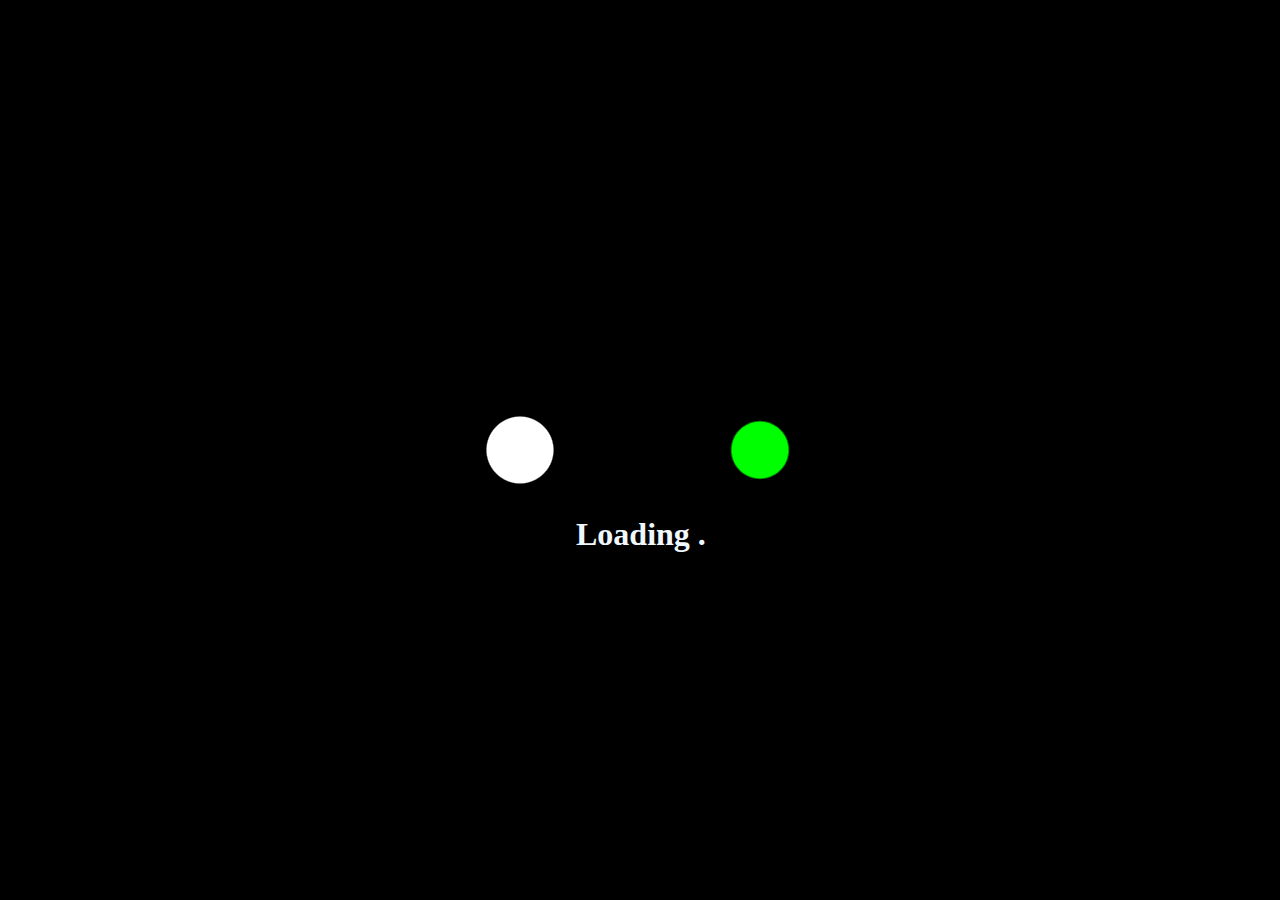
<file: index.html>
<!DOCTYPE html>
<html>
  <!--Author: Krishna Adhikari
        Github: github.com/krishna-adk
        Facebook: facebook.com/forkhaki
    -->
  <head>
    <title>Welcome To Akbar's Site</title>
    <meta name="viewport" content="width=device-width, initial-scale=1" />
    <link rel="shortcut icon" href="images/Iconslogo/rsz_logo_1-150x150.png" />

    <style>
      html,body{
          background:#000;
          margin:0;
      }
      .centered{
          width:400px;
          height:400px;
          position:absolute;
          top:50%;
          left:50%;
          transform:translate(-50%,-50%);
          background:#000;
          filter: blur(10px) contrast(20);
      }
      .circle-1,.circle-2{
          width:70px;
          height:70px;
          position:absolute;
          background:#fff;
          border-radius:50%;
          top:50%;left:50%;
          transform:translate(-50%,-50%);
      }

      /*
      The below code will animate the circle balls using css animation
      */
      .circle-1{
          left:20%;
          animation:osc-l 1.5s ease-in infinite;
          background-color: #fff;
      }
      .circle-2{
          left:80%;
          animation:osc-r 1.5s ease-in infinite;
          background: #2b2;
      }
      @keyframes osc-l{
          0%{left:20%;}
          50%{left:50%;}
          100%{left:20%;}
      }
      @keyframes osc-r{
          0%{left:80%;}
          50%{left:50%;}
          100%{left:80%;}
      }

      .text h1{
          color: aliceblue;
          top: 55%;
          position: absolute;
          left: 45%;
          font-weight: bold;
      }
      .text h1:after{
          content: ".";
          position: absolute;
          animation: caret infinite;
          animation-duration: 1.5s;
          animation-timing-function: steps(20, end);
      }


      @keyframes caret {
          0%, 100% {
            opacity: 0;
          }
          50% {
            opacity: 1;
          }
        }
    </style>
  </head>
  <body>
    <div class="centered">
      <div class="circle-1"></div>
      <div class="circle-2"></div>
    </div>
    <div class="text"><h1>Loading&nbsp;</h1></div>
    <script>
      //The below script changes the page to home after 2.3s using timeout function.
      setTimeout(function () {
        window.location.href = "home.html";
      }, 2300);
    </script>
  </body>
</html>
</file>
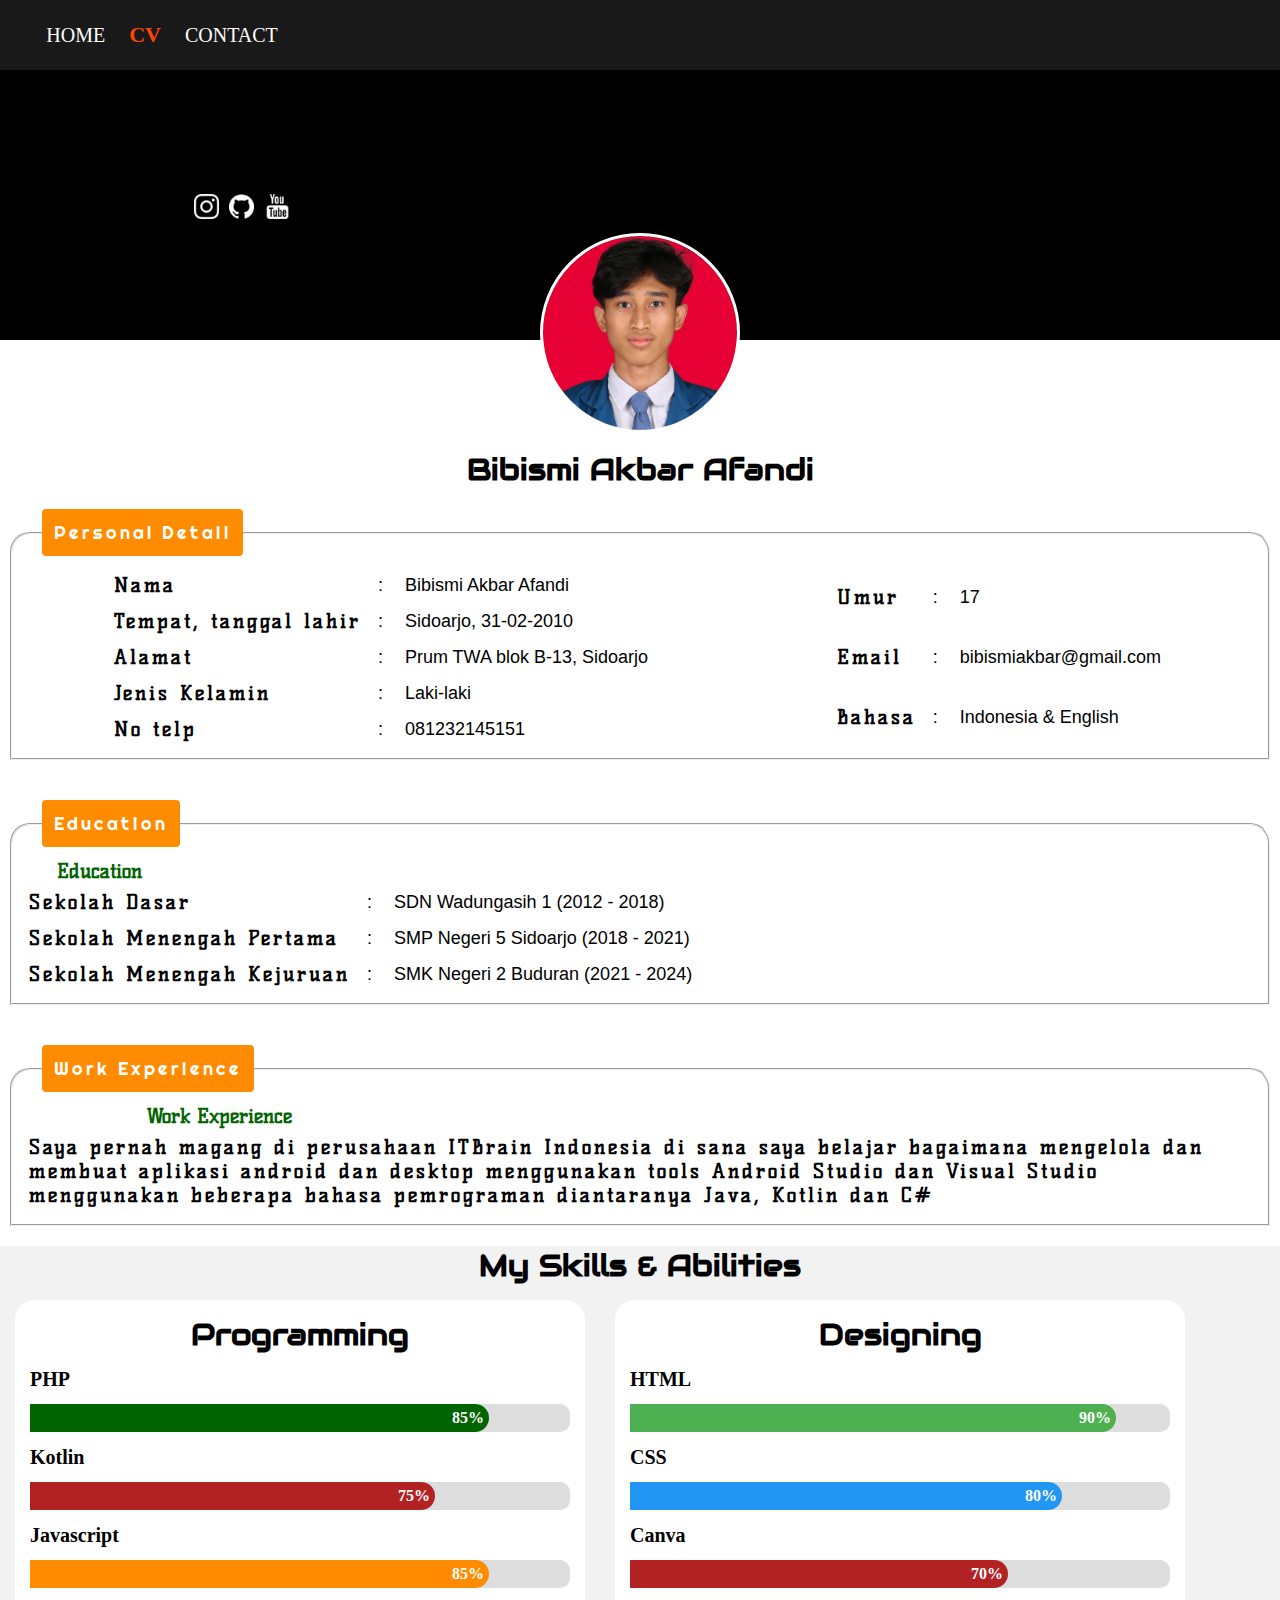
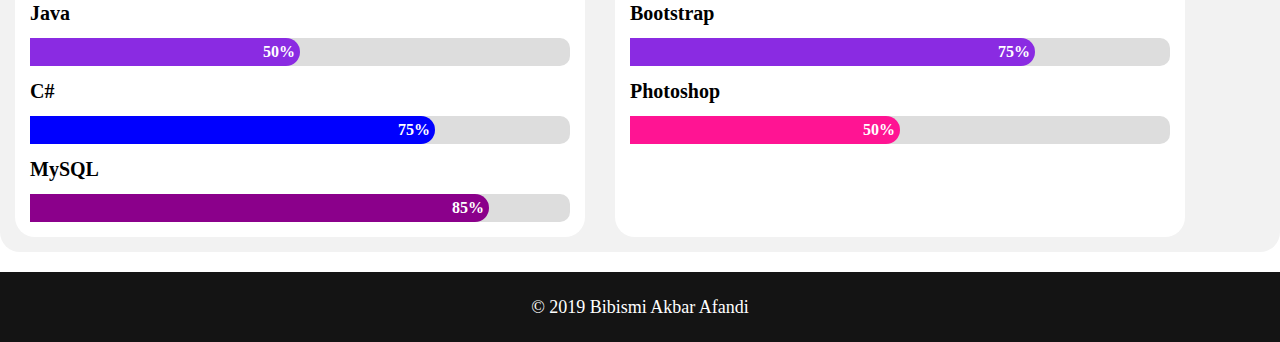
<file: resume.html>
<!DOCTYPE html>
<!--
    Author: Krishna Adhikari
    github: github.com/krishna-adk
-->
<html>
    <head>
       <meta name="viewport" content="width=device-width, initial-scale=1">
       <link rel="shortcut icon" href="images/Iconslogo/rsz_logo_1-150x150.png" />
        <link href="css/resume.css" type="text/css" rel="stylesheet">
        <link href="css/style.css" rel="stylesheet" type="text/css">
        <link href="https://fonts.googleapis.com/css?family=Audiowide|Baloo+Tamma|Kelly+Slab|Neucha|Righteous&display=swap" rel="stylesheet">
    <style>
        .toggle{
            height: 0px;
        }
        @media only screen and (max-width: 800px){
            .toggle{
                height: 50px;
            }
        }
    </style>
    </head>
    <body>
        <div class="toggle">
            <span style="font-size:40px;cursor:pointer;margin-left: 10px;" onclick="openNav()" id="open">&#9776; </span>
        </div>
       <div id="myNav" class="navbar" style="background-color: rgba(0,0,0,0.9);">
          <a href="javascript:void(0)" class="closebtn" onclick="closeNav()" id="close">&times;</a>
          <div class="navbar-content">
            <a href="home.html">Home</a>
            <a href="resume.html" id="active">CV</a>
            <a href="contact.html">Contact</a>
          </div>
        </div>
        <div class="top-part">
            <div class="back-part">
            <div class="social-icons">
               
               <a href="https://www.instagram.com/akbarafndyy?igsh=MWFkY3Y1bXJiNjRkOQ==" target="_blank"><img src="images/Iconslogo/instagram-32.png"></a>
               
               <a href="https://github.com/Akbar27-05" target="_blank"><img src="images/Iconslogo/github-32.png"></a>
               
               <a href="" target="_blank"><img src="images/Iconslogo/youtube-32.png"></a>
            </div>
        </div>
        <div class="per-img"></div>
        </div>
        <div class="main-part">
            <h2>Bibismi Akbar Afandi</h2>
            <div class="cv-area">
               <div class="fieldset-cover">
                   <fieldset>
                  <legend>Personal Detail</legend>
                   <div class="per-detail">
                   <table class="tb-left">
                       <tr>
                           <th>Nama </th>
                           <td> : </td>
                           <td>Bibismi Akbar Afandi</td>
                       </tr>
                       <tr>
                           <th>Tempat, tanggal lahir </th>
                           <td> : </td>
                           <td>Sidoarjo, 31-02-2010</td>
                           
                       </tr>
                       <tr>
                           <th>Alamat </th>
                           <td> : </td>
                           <td>Prum TWA blok B-13, Sidoarjo</td>
                           
                       </tr>
                       <tr>
                           <th>Jenis Kelamin </th>
                           <td> : </td>
                           <td>Laki-laki</td>
                           
                       </tr>
                       <tr>
                           <th>No telp</th>
                           <td> : </td>
                           <td>081232145151</td>
                           
                       </tr>
                   </table>
                   <table class="tb-right">
                       <tr>
                           <th> Umur </th>
                           <td> : </td>
                           <td>17</td>
                       </tr>
                       <tr>
                           <th> Email </th>
                           <td> : </td>
                           <td>bibismiakbar@gmail.com</td>
                       </tr>
                       <tr>
                           <th> Bahasa </th>
                           <td> : </td>
                           <td>Indonesia & English</td>
                       </tr>
                   </table>
               </div>
               </fieldset>
               </div>
               <div class="fieldset-cover">
                   <fieldset>
                   <legend>Education</legend>
                   <div class="edu-detail">
                       <table>
                          <caption>Education</caption>
                           <tr>
                               <th>Sekolah Dasar</th>
                               <td>:</td>
                               <td>SDN Wadungasih 1 (2012 - 2018)</td>
                           </tr>
                           <tr>
                               <th>Sekolah Menengah Pertama</th>
                               <td>:</td>
                               <td>SMP Negeri 5 Sidoarjo (2018 - 2021)</td>
                           </tr>
                           <tr>
                               <th>Sekolah Menengah Kejuruan</th>
                               <td>:</td>
                               <td>SMK Negeri 2 Buduran (2021 - 2024)</td>
                           </tr>
                       </table>
                   </div>
               </fieldset>
               </div>
               <div class="fieldset-cover">
                   <fieldset>
                   <legend>Work Experience</legend>
                   <div class="work-detail">
                       <table class="tbl-work">
                          <caption>Work Experience</caption>
                           <tr>
                               <th>Saya pernah magang di perusahaan ITBrain Indonesia di sana saya belajar bagaimana mengelola dan membuat aplikasi android dan desktop menggunakan tools Android Studio dan Visual Studio menggunakan beberapa bahasa pemrograman diantaranya Java, Kotlin dan C#</th>
                           </tr>
                       </table>
                   </div>
               </fieldset>
               </div>
                <div class="skill-section" id="skill-section">
                   <h2>My Skills & Abilities</h2>
                    <div class="skill-part">
                    <div class="prgm-skill">
                    <h2>Programming</h2>
                        <p>PHP</p>
                        <div class="container-skill">
                          <div class="skills java">85%</div>
                        </div>
                        <p>Kotlin</p>
                        <div class="container-skill">
                          <div class="skills dart">75%</div>
                        </div>
                        <p>Javascript</p>
                        <div class="container-skill">
                          <div class="skills js">85%</div>
                        </div>
                        <p>Java</p>
                        <div class="container-skill">
                          <div class="skills php">50%</div>
                        </div>
                        <p>C#</p>
                        <div class="container-skill">
                          <div class="skills c">75%</div>
                        </div>
                        <p>MySQL</p>
                        <div class="container-skill">
                          <div class="skills sql">85%</div>
                        </div>
                    </div>
                    
                    <div class="design-skill">
                       <h2>Designing</h2>
                        <p>HTML</p>
                        <div class="container-skill">
                          <div class="skills html">90%</div>
                        </div>
                        
                        <p>CSS</p>
                        <div class="container-skill">
                          <div class="skills css">80%</div>
                        </div>
                        <p>Canva</p>
                        <div class="container-skill">
                          <div class="skills bootstrap">70%</div>
                        </div>
                        <p>Bootstrap</p>
                        <div class="container-skill">
                          <div class="skills photoshop">75%</div>
                        </div>
                        <p>Photoshop</p>
                        <div class="container-skill">
                          <div class="skills prepro">50%</div>
                        </div>
                    </div>
                </div>
                </div> 
            </div>
        </div>
        <!--Copyright Information-->
        <div class="copyright">
            <p>&copy; 2019 <a href="https://github.com/Akbar27-05">Bibismi Akbar Afandi</a></p>
        </div>
        <script>
            function confirmDownload(){
                alert("Download is preparing & will begin shortly...");
            }
        </script>
        <script src="js/main.js" type="text/javascript"></script>
    </body>
</html>
</file>
<file: css/resume.css>
*{
    margin: 0;
    padding: 0;
    box-sizing: border-box;
}
.back-part{
    height: 30vh;
    width: 100%;
    display: flex;
    position: relative;
    background-color: #000000;
}
.social-icons{
    position: absolute;
    font-size: 25px;
    top: 45%;
    left: 15%;
}
.social-icons img{
    width: 25px;
    height: 25px;
    margin: 2px;
}
.sign img{
    position: absolute;
    height: 120px;
    left: 50%;
    top: 10px;
    transform: translate(-50%);
}
#dwn-icon{
    padding-left: 10px;
}
.btn-dwn{
    position: absolute;
    right: 10%;
    top: 45%;
    background-color: darkorange;
    border: none;
    border-radius: 5px;
    transition: 1s;
    padding: 10px;
    color: aliceblue;
    font-weight: bold;
    font-size: 20px;
}
.btn-dwn:hover{
    cursor: pointer;
    color: darkorange;
    background: none;
    border: 1px solid darkorange;
}

.per-img{
    position: absolute;
    width: 200px;
    height: 200px;
    background-image: url(../images/WhatsApp\ Image\ 2024-03-05\ at\ 14.09.20_ab03f387-modified.png);
    background-size: cover;
    background-position: center;
    top: 37%;
    left: 50%;
    border: 3px #fff;
    border-style: solid;
    border-radius: 50%;
    transform: translate(-50%, -50%);
}
.main-part{
    margin-top: 110px;
}
.main-part h2{
    text-align: center;
    font-size: 30px;
    font-family: 'audiowide', cursive;;
}
fieldset{
    width: 100%;
    margin:auto;
    margin-top: 10px;
    margin-bottom: 10px;
    max-width: 1300px;
    border-top-left-radius: 20px;
    border-top-right-radius: 20px;
}
.fieldset-cover{
    padding: 10px;
}
legend{
    font-size: 18px;
    margin-left: 30px;
    padding: 10px;
    letter-spacing: 3px;
    border: 2px solid darkorange;
    color: white;
    background-color: darkorange;
    font-family: 'Righteous', monospace;
    border-radius: 4px;
}
.per-detail, .work-detail{
    display: flex;
    justify-content: space-around;
    flex-flow: wrap;
    margin: 10px;
}
.edu-detail{
    display: flex;
    margin: 10px;
    justify-content: space-between;
}
.per-detail .edu-detail .work-detail, th{
    text-align:left;
    padding: 5px;
    font-size: 20px;
    font-family: 'Kelly Slab';
    letter-spacing: 3px;
}
.per-detail .edu-detail .work-detail, td{
    font-size: 18px;
    padding: 5px;
    padding-left: 10px;
    padding-right: 10px;
    font-family: 'Baloo Tamma', sans-serif;
}
caption{
    font-size: 20px;
    float: left;
    margin-left: 10%;
    font-family: 'kelly slab', monospace;
    font-weight: bold;
    color:darkgreen;
}
.skill-section{
    margin: auto;
    border-bottom-left-radius: 20px;
    border-bottom-right-radius: 20px;
    background-color: #f2f2f2;
    max-width: 1300px;
    margin-bottom: 20px;
    
}
.skill-part{
    display: flex;
    flex-flow: wrap row;
    max-width: 1200px;
}
.skill-part p{
    font-size: 20px;
    font-weight: 600;
}
@media(max-width:800px){
    .skill-part{
        flex-direction: column;
    }
    table{
        width: 100%;
    }
}
.design-skill{
    flex: 1;
    background-color: #fff;
    border-radius: 20px;
    margin: 15px;
    padding: 15px;
}
.prgm-skill{
    flex: 1;
    background-color: #fff;
    border-radius: 20px;
    margin: 15px;
    padding: 15px;
}
.container-skill {
    width: 100%;
    border-radius: 10px;
    background-color: #ddd;
}
.skills {
    text-align: right;
    border-top-right-radius: 20px;
    border-bottom-right-radius: 20px;
    padding: 5px;
    color: white;
    font-weight: bold;
}

/*Below code for skills*/
.html {
    width: 90%; 
    background-color: #4CAF50; 
    animation: html 2s;
    
}
@keyframes html{
    from
    {
        width: 0%;
    }
    to{
        width: 90%;
    }
}
.css {
    width: 80%; 
    background-color: #2196F3;
    animation: css 2s;
}
@keyframes css{
    from
    {
        width: 0%;
    }
    to{
        width: 80%;
    }
}
.js{
    width: 85%;
    background-color: darkorange;
    animation: js 2s;
}
@keyframes js{
    from
    {
        width: 0%;
    }
    to{
        width: 85%;
    }
}
.java{
    width: 85%; 
    background-color: darkgreen;
    animation: java 2s;
}
@keyframes java{
    from
    {
        width: 0%;
    }
    to{
        width: 85%;
    }
}
.c{
    width: 75%; 
    background-color: blue;
    animation: c 2s;
}
@keyframes c{
    from
    {
        width: 0%;
    }
    to{
        width: 75%;
    }
}
.dart{ 
    width: 75%; 
    background-color: firebrick;
    animation: dart 2s;
}
@keyframes dart{
    from
    {
        width: 0%;
    }
    to{
        width: 75%;
    }
}
.sql{ 
    width: 85%; 
    background-color: darkmagenta;
    animation: sql 2s;
}
@keyframes sql{
    from
    {
        width: 0%;
    }
    to{
        width: 85%;
    }
}
.photoshop{
    width: 75%; 
    background-color: blueviolet;
    animation: photoshop 2s;
}
@keyframes photoshop{
    from
    {
        width: 0%;
    }
    to{
        width: 75%;
    }
}
.prepro{
    width: 50%; 
    background-color: deeppink;
    animation: prepro 2s;
}
@keyframes prepro{
    from
    {
        width: 0%;
    }
    to{
        width: 50%;
    }
}
.bootstrap{ 
    width: 70%; 
    background-color: firebrick;
    animation: bootstrap 2s;
}
@keyframes bootstrap{
    from
    {
        width: 0%;
    }
    to{
        width: 70%;
    }
}
.php{
    width: 50%; 
    background-color: blueviolet;
    animation: php 2s;
}
@keyframes php{
    from
    {
        width: 0%;
    }
    to{
        width: 50%;
    }
}
</file>
<file: css/style.css>
* {
  box-sizing: border-box;
  margin: 0;
  padding: 0;
}

/*
    CSS for header and navbar
*/
.header img {
  width: 220px;
  height: auto;
}
.navbar {
  overflow: hidden;
  display: flex;
  flex-direction: row;
  justify-content: flex-start;
  align-items: center;
  flex-wrap: wrap;
  background-color: rgb(0, 0, 0, 0.79);
  width: 100%;
  height: 70px;
  z-index: 1;
}
.navbar a {
  margin-left: 10px;
  padding: 5px;
  font-size: 20px;
  color: #fff;
  font-family: "Arial" monospace;
  text-decoration: none;
  text-transform: uppercase;
}
.navbar a:hover {
  padding: 10px;
  font-weight: bold;
  color: aqua;
}

.sticky {
  position: fixed;
  top: 0;
  width: 100%;
}

.sticky + .banner-area {
  padding-top: 60px;
}
#open {
  visibility: hidden;
}
#close {
  visibility: hidden;
}
#active {
  color: orangered;
  font-size: 22px;
  font-weight: bold;
}

.sticky {
  position: fixed;
  top: 0;
  width: 100%;
}

.sticky + .banner-area {
  padding-top: 60px;
}

@media only screen and (max-width: 800px) {
  #open {
    visibility: visible;
  }
  #close {
    visibility: visible;
  }
  .header img {
    visibility: hidden;
    width: 0px;
    height: 0px;
  }
  .header {
    background-color: rgb(0, 0, 0, 0.79);
    color: white;
  }
  .navbar {
    width: 0;
    height: 100%;
    position: fixed;
    z-index: 1;
    top: 0;
    left: 0;
    background-color: rgba(0, 0, 0, 0.9);
    overflow-x: hidden;
    transition: 0.5s;
  }

  .navbar-content {
    position: relative;
    top: 0px;
    width: 100%;
    text-align: center;
    margin-top: 0px;
  }

  .navbar a {
    padding: 8px;
    text-decoration: none;
    text-align: left;
    padding-left: 30px;
    font-size: 26px;
    color: #818181;
    display: block;
    transition: 0.3s;
  }

  .navbar a:hover,
  .navbar a:focus {
    color: #f1f1f1;
  }

  .navbar .closebtn {
    position: absolute;
    top: 0px;
    right: 5px;
    font-size: 60px;
  }
}

/*
    CSS for banner area
*/

.banner-area {
  position: relative;
  transition: 2s;
  background-image: url(../images/bs3.jpg);
  background-size: cover;
  background-position: center;
  width: 100%;
  height: 100vh;
  filter: brightness(80%);
}

.title-image {
  position: absolute;
  width: 200px;
  height: 200px;
  background-image: url(../images/WhatsApp\ Image\ 2024-03-05\ at\ 14.09.20_ab03f387-modified.png);
  background-size: cover;
  background-position: center;
  top: 50%;
  left: 50%;
  transition: 1s;
  border: 4px;
  border-style: ridge;
  border-radius: 50%;
  transform: translate(-50%, -50%);
  filter: brightness(100%);
}
.title-image:hover {
  filter: brightness(90%);
  transition: 1s;
  box-shadow: 5px 5px 5px #fbfbac;
}
.title-name {
  left: 0;
  position: absolute;
  text-align: center;
  top: 64%;
  width: 100%;
  color: white;
  text-transform: uppercase;
  letter-spacing: 1.5px;
}
#iden-name {
  font-size: 30px;
  background-color: rgba(0, 0, 0, 0.3);
  font-family: "audiowide";
}
.subtitle1,
.subtitle2 {
  text-shadow: 0px 25px 3px #ede4e9;
  font-size: 30px;
  background-color: rgba(0, 0, 0, 0.3);
  color: #fff;
  font-family: "baloo tamma";
}
.title-name p {
  color: #fff;
  font-weight: bold;
  letter-spacing: 7px;
}
.subtitle1,
.subtitle2 {
  letter-spacing: 0px;
  text-transform: none;
  opacity: 0.8;
  font-weight: 100;
}
.subtitle1 {
  animation: subtitle1;
}
.subtitle2 {
  animation: subtitle2;
}

.subtitle1,
.subtitle2 {
  overflow: hidden;
  white-space: nowrap;
  display: inline-block;
  position: relative;
  animation-duration: 15s;
  animation-timing-function: steps(25, end);
  animation-iteration-count: infinite;
}

.subtitle1::after,
.subtitle2::after {
  content: " | ";
  position: absolute;
  right: 0;
  animation: caret infinite;
  animation-duration: 0.8s;
  animation-timing-function: steps(20, end);
}

@keyframes subtitle2 {
  0%,
  50%,
  100% {
    width: 0;
  }

  60%,
  90% {
    width: 12em;
  }
}

@keyframes subtitle1 {
  0%,
  50%,
  100% {
    width: 0;
  }
  10%,
  40% {
    width: 11em;
  }
}

@keyframes caret {
  0%,
  100% {
    opacity: 0;
  }
  50% {
    opacity: 1;
  }
}

/*
    CSS for blog, contact, testimonial area
*/
.blog-area,
.contact-area {
  position: relative;
  display: flex;
  justify-content: space-around;
  align-items: center;
  flex-wrap: wrap;
  flex-direction: row;
  width: 100%;
  height: 90vh;
}
.testimonial-area {
  position: relative;
  display: flex;
  justify-content: space-around;
  align-items: center;
  flex-wrap: wrap;
  flex-direction: row;
  width: 100%;
  height: auto;
}

/*
    CSS for about area
*/
.about-area {
  position: relative;
  background: rgb(230, 229, 225);
  padding: 20px;
  color: #000;
  width: 100%;
  height: auto;
  padding: 20px;
}
.about {
  margin: 0 auto;
  background-color: #fff;
  padding: 10px;
  box-sizing: border-box;
  border-radius: 8px;
  box-shadow: 0 5px 15px #000;
  max-width: 1200px;
}
.icons {
  display: flex;
  margin-right: 20%;
  flex-direction: row;
  justify-content: flex-end;
}
.icons a img {
  width: 30px;
  margin-left: 10px;
}
.icons a img:active {
  transform: translateY(5px);
}
.rem-part .h2 {
  font-size: 45px;
  font-weight: bold;
  letter-spacing: 1px;
}
.rem-part .h3 {
  font-size: 25px;
  font-weight: bold;
  letter-spacing: 0.5px;
}
.left-part p {
  width: 90%;
  text-align: justify;
}
.abt-content {
  display: flex;
}
.abt-content hr {
  height: 4px;
  background-color: #000;
  width: 90%;
  left: 0;
}
.img-part {
  width: 40%;
  height: auto;
  display: flex;
}
.img {
  width: 100%;
  border-radius: 50px;
  float: right;
  background-image: url(../images/WhatsApp\ Image\ 2024-03-05\ at\ 14.09.20_ab03f387-modified.png);
  background-size: cover;
  background-position: center;
}
@media (max-width: 900px) {
  .icons {
    margin-right: 2%;
  }
  .img-part {
    width: 0;
    visibility: hidden;
  }
  .left-part p {
    width: 100%;
    text-align: justify;
    font-size: 20px;
  }
  .abt-content {
    display: flex;
  }
  .abt-content hr {
    visibility: hidden;
    width: 0px;
  }
  .rem-part {
    flex-basis: 100%;
  }
}
.abt-btn {
  padding: 10px;
}
.abt-btn .button1 {
  padding: 12px 40px;
  border-radius: 0;
  margin: 5px;
  font-size: 16px;
  color: #ffffff;
  font-weight: 600;
  background-color: #f3971b;
  border: 1px solid transparent;
  letter-spacing: 0.5px;
  cursor: pointer;
  transition: all 0.5s ease;
  box-shadow: 0px 10px 10px #2e2e2e;
}
.abt-btn .button1:hover {
  border: 1px solid #f3971b;
  color: #f3971b;
  background-color: transparent;
}
.abt-btn button:active {
  box-shadow: none;
  transform: translateY(10px);
}
.abt-btn .button2 {
  padding: 12px 40px;
  border-radius: 0;
  margin: 5px;
  font-size: 16px;
  color: #f3971b;
  background-color: transparent;
  font-weight: 600;
  border: 1px solid #f3971b;
  letter-spacing: 0.5px;
  cursor: pointer;
  transition: all 0.5s ease;
  box-shadow: 0px 10px 10px #2e2e2e;
}
.abt-btn .button2:hover {
  color: #ffffff;
  background-color: #f3971b;
}
.abt-btn button:active {
  box-shadow: none;
  transform: translateY(10px);
}

/*
    CSS for service area
*/
.service-area {
  position: relative;
  display: flex;
  justify-content: center;
  align-items: center;
  flex-wrap: wrap;
  flex-direction: row;
  width: 100%;
  height: auto;
}
.container {
  display: flex;
  flex-wrap: wrap;
  justify-content: center;
}
.container .box {
  position: relative;
  width: 350px;
  padding: 40px;
  min-height: 600px;
  background: #1a1a1a;
  box-shadow: 0 5px 15px rgba(0, 0, 0, 0.9);
  border-radius: 10px;
  margin: 20px;
  box-sizing: border-box;
  overflow: hidden;
  text-align: center;
  color: white;
}
.container .box::before {
  content: "";
  width: 50%;
  height: 100%;
  position: absolute;
  top: 0;
  left: 0;
  background: rgba(255, 255, 255, 0.1);
  z-index: 2;
}
.container .box .icon {
  width: 80px;
  height: 80px;
  color: #fff;
  background-color: #000;
  display: flex;
  justify-content: center;
  align-items: center;
  margin: 0 auto;
  border-radius: 30%;
  font-size: 40px;
  font-weight: 700;
  transition: 0.5s;
}
.container .box:nth-child(1) .icon {
  box-shadow: 0 0 0 0 #bf065c;
  background: #bf065c;
  background-image: url(../images/Iconslogo/webdev.png);
  background-position: center;
  background-size: 70px;
  background-repeat: no-repeat;
}
.container .box:nth-child(1):hover .icon {
  box-shadow: 0 0 0 400px #bf065c;
}

.container .box:nth-child(2) .icon {
  box-shadow: 0 0 0 0 #18a11d;
  background: #18a11d;
  background-image: url(../images/Iconslogo/appdev.png);
  background-position: center;
  background-size: 70px;
  background-repeat: no-repeat;
}
.container .box:nth-child(2):hover .icon {
  box-shadow: 0 0 0 400px #18a11d;
}

.container .box:nth-child(3) .icon {
  box-shadow: 0 0 0 0 #218db5;
  background: #218db5;
  background-image: url(../images/Iconslogo/domhost.png);
  background-position: center;
  background-size: 70px;
  background-repeat: no-repeat;
}
.container .box:nth-child(3):hover .icon {
  box-shadow: 0 0 0 400px #218db5;
}
.container .box .content {
  position: relative;
  z-index: 1;
  transition: 0.5s;
}
.container .box:hover .content {
  color: #fff;
}
.container .box .content h3 {
  font-size: 30px;
  margin: 10px 0;
  padding: 0;
}
.container .box .content p {
  margin: 0;
  text-align: justify;
  padding: 0;
}
/*
    CSS for who do i work with section
*/
.corpwork-area {
  position: relative;
  display: flex;
  justify-content: space-around;
  align-items: center;
  flex-wrap: wrap;
  flex-direction: row;
  padding: 20px;
  width: 100%;
  height: 60vh;
}

@media only screen and (max-width: 1000px) {
  .corpwork-area {
    width: 100%;
    height: 70vh;
  }
}
.text-part {
  width: 65%;
  height: 80%;
  text-align: justify;
}
h1 {
  font-size: 50px;
  font-family: "Audiowide";
}
p {
  font-size: 24px;
  line-height: 50px;
}
.service-area,
.blog-area {
  background: #fefefe;
}
.corpwork-area,
.contact-area,
.testimonial-area {
  background: #262626;
  color: #fff;
}

/*
    CSS for Testimonial
*/
.testimonials {
  text-align: center;
}
.testimonial p {
  text-align: justify;
}
.testimonial p::after {
  content: '"';
  font-size: 40px;
  color: orangered;
  font-family: sans-serif;
}
.testimonial p::before {
  content: '"';
  font-size: 40px;
  color: orangered;
  font-family: sans-serif;
}
.inner {
  max-width: 1200px;
  margin: auto;
  overflow: hidden;
  padding: 0 20px;
}

.border {
  width: 180px;
  height: 5px;
  background: #6ab04c;
  margin: 26px auto;
}

.row {
  display: flex;
  flex-wrap: wrap;
  justify-content: center;
}
.col {
  flex: 33.33%;
  max-width: 33.33%;
  box-sizing: border-box;
  padding: 10px;
}
.testimonial {
  background: #fff;
  border-radius: 12px;
  box-shadow: 0px 0px 10px rgb(0, 0, 0, 0.9);
}
.testi-content {
  padding: 20px;
  padding-top: 0;
  color: #000;
}
.head-testi {
  background-color: #2e2e2e;
  border-radius: 9px;
  border-bottom-left-radius: 30px;
  border-bottom-right-radius: 30px;
  color: aliceblue;
  padding: 20px;
}
.testimonial img {
  width: 150px;
  height: 150px;
  border-radius: 50%;
}
.name-testi {
  font-size: 20px;
  font-weight: bold;
  letter-spacing: 1px;
  text-transform: uppercase;
  margin: 20px;
  margin-bottom: 0px;
}
.subname-testi {
  font-size: 18px;
  letter-spacing: 2px;
  font-weight: bold;
  text-transform: capitalize;
  margin: 20px;
  margin-top: 5px;
}
.stars img {
  width: 25px;
  height: 25px;
}

@media screen and (max-width: 1100px) {
  .testimonial-area {
    height: auto;
  }
}
@media screen and (max-width: 960px) {
  .col {
    flex: 100%;
    max-width: 80%;
  }
}

@media screen and (max-width: 600px) {
  .col {
    flex: 100%;
    max-width: 100%;
  }
}

.divider {
  height: 30px;
  background-color: aliceblue;
  width: 100%;
}
#goup a img {
  width: 75px;
  height: 75px;
  position: fixed;
  bottom: 50px;
  right: 50px;
}

.hide {
  opacity: 0;
  left: -100%;
}
.show {
  opacity: 1;
  left: 0;
}

/*
    CSS for contact area
*/
.cont-form {
  width: 80%;
}
.cont-form #name {
  background: #101010;
  border-radius: 5px;
  width: 100%;
  border: 0px;
  padding: 10px;
  margin: 2%;
  font-size: 20px;
  color: #c6cfc8;
}

.cont-form #email {
  background: #101010;
  border-radius: 5px;
  width: 40%;
  border: 0px;
  padding: 10px;
  margin: 2%;
  font-size: 20px;
  float: left;
  color: #c6cfc8;
}
.cont-form #subject {
  background: #101010;
  right: 0px;
  border-radius: 5px;
  width: 40%;
  border: 0px;
  padding: 10px;
  margin: 2%;
  margin-right: 0px;
  font-size: 20px;
  float: right;
  color: #c6cfc8;
}
.cont-form #phone {
  background: #101010;
  border-radius: 5px;
  width: 100%;
  border: 0px;
  padding: 10px;
  margin: 2%;
  font-size: 20px;
  color: #c6cfc8;
}
.cont-form #message {
  background: #101010;
  border-radius: 5px;
  border: 0px;
  padding: 10px;
  margin: 2%;
  font-size: 20px;
  color: #c6cfc8;
}

textarea {
  background: #101010;
  border-radius: 5px;
  width: 100%;
  border: 0px;
  padding: 10px;
  margin: 2%;
  height: 20vh;
  font-size: 20px;
  color: #c6cfc8;
  resize: none;
}
#btn-submit {
  margin: 2%;
  width: 100px;
  background: #3b5998;
  border: 0px;
  border-radius: 20px;
  padding: 10px;
  color: white;
  font-size: 20px;
  font-weight: bold;
}
/*Copyright information style*/
.copyright {
  background: rgb(20, 20, 20);
  bottom: 0;
  left: 0;
  display: flex;
  justify-content: center;
  align-items: center;
  flex-direction: row;
  flex-wrap: wrap;
  width: 100%;
  height: 70px;
  color: white;
}
.copyright a {
  color: #fff;
  text-decoration: none;
}

.copyright p {
  font-size: 18px;
}

html {
  scroll-behavior: smooth;
}
</file>
